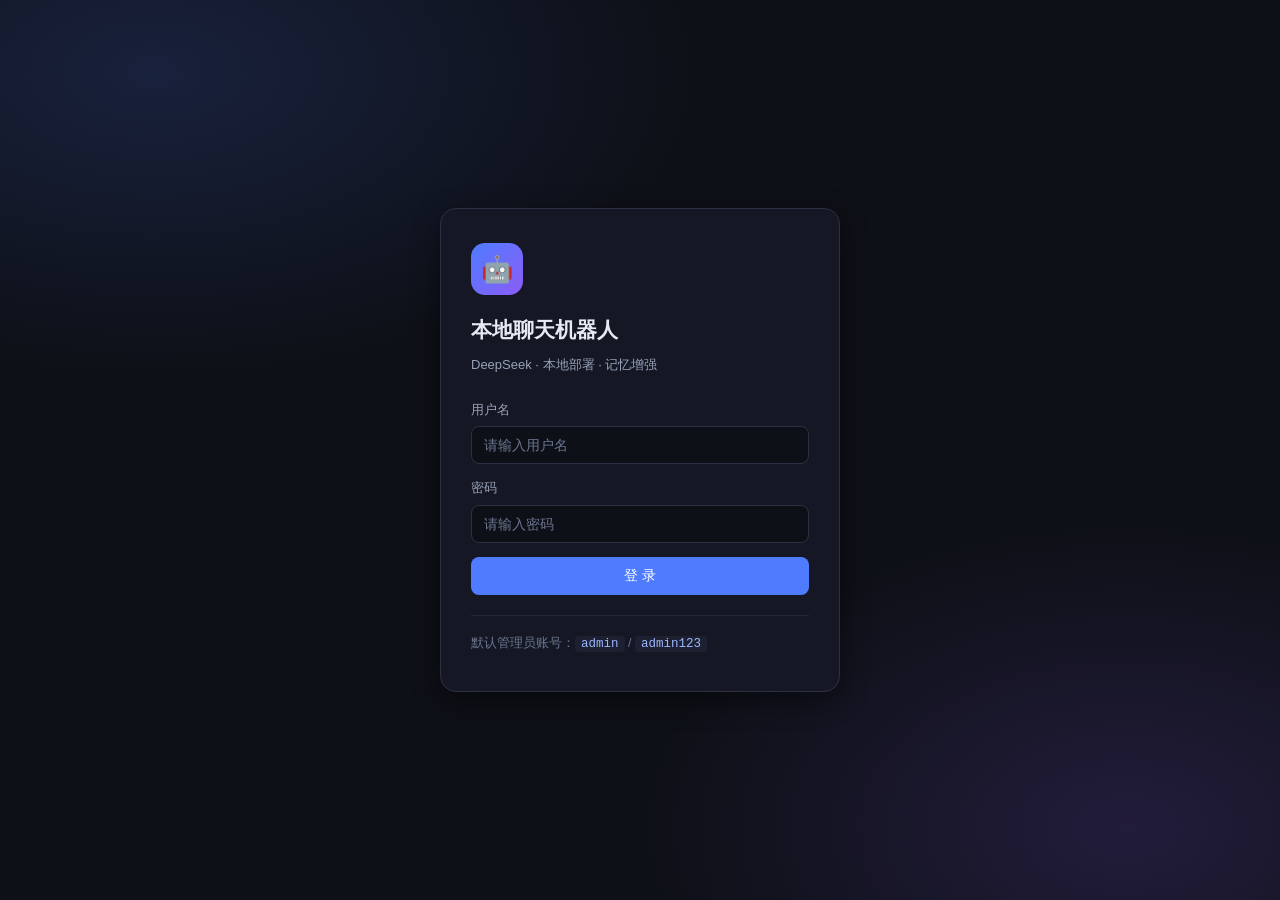
<file: frontend/index.html>
<!DOCTYPE html>
<html lang="zh-CN">
<head>
    <meta charset="UTF-8">
    <title>基于 DeepSeek 的本地聊天机器人</title>
    <script>
        // 已登录直接进聊天页，否则去登录页
        location.replace(localStorage.getItem('ds_token') ? 'chat.html' : 'login.html');
    </script>
</head>
<body></body>
</html>
</file>
<file: frontend/css/app.css>
/* ============================================================
   基于 DeepSeek 的本地聊天机器人 · 全局样式
   原生 CSS，不依赖任何前端框架
   ============================================================ */

:root {
    --bg: #0e1017;
    --bg-2: #151824;
    --bg-3: #1c2030;
    --bg-4: #232839;
    --border: #2b3145;
    --border-soft: #222739;

    --text: #e7eaf3;
    --text-dim: #98a1b8;
    --text-faint: #6b7590;

    --accent: #4f7cff;
    --accent-hover: #6a90ff;
    --accent-soft: rgba(79, 124, 255, 0.14);
    --violet: #8b5cf6;
    --success: #2ecc8f;
    --danger: #ff5f5f;
    --warn: #ffb020;

    --radius: 12px;
    --radius-sm: 8px;
    --shadow: 0 8px 28px rgba(0, 0, 0, 0.45);
    --font: "Segoe UI", "Microsoft YaHei", -apple-system, "PingFang SC", sans-serif;
    --mono: "Cascadia Code", "JetBrains Mono", Consolas, "Courier New", monospace;
}

* { box-sizing: border-box; margin: 0; padding: 0; }

html, body { height: 100%; }

body {
    font-family: var(--font);
    background: var(--bg);
    color: var(--text);
    font-size: 14px;
    line-height: 1.65;
    -webkit-font-smoothing: antialiased;
}

a { color: var(--accent); text-decoration: none; }
a:hover { text-decoration: underline; }

::-webkit-scrollbar { width: 8px; height: 8px; }
::-webkit-scrollbar-track { background: transparent; }
::-webkit-scrollbar-thumb { background: #333a52; border-radius: 4px; }
::-webkit-scrollbar-thumb:hover { background: #465072; }

/* ---------------- 通用控件 ---------------- */
.btn {
    display: inline-flex;
    align-items: center;
    justify-content: center;
    gap: 6px;
    padding: 9px 16px;
    border: 1px solid transparent;
    border-radius: var(--radius-sm);
    background: var(--accent);
    color: #fff;
    font-size: 14px;
    font-family: inherit;
    font-weight: 500;
    cursor: pointer;
    transition: background .15s, transform .1s, opacity .15s;
    white-space: nowrap;
}
.btn:hover { background: var(--accent-hover); }
.btn:active { transform: translateY(1px); }
.btn:disabled { opacity: .5; cursor: not-allowed; }

.btn-ghost {
    background: transparent;
    border-color: var(--border);
    color: var(--text-dim);
}
.btn-ghost:hover { background: var(--bg-3); color: var(--text); }

.btn-danger { background: transparent; border-color: rgba(255, 95, 95, .4); color: var(--danger); }
.btn-danger:hover { background: rgba(255, 95, 95, .12); }

.btn-sm { padding: 5px 10px; font-size: 12.5px; }
.btn-block { width: 100%; }

.input, .select, textarea.input {
    width: 100%;
    padding: 10px 12px;
    background: var(--bg);
    border: 1px solid var(--border);
    border-radius: var(--radius-sm);
    color: var(--text);
    font-size: 14px;
    font-family: inherit;
    outline: none;
    transition: border-color .15s, box-shadow .15s;
}
.input:focus, .select:focus, textarea.input:focus {
    border-color: var(--accent);
    box-shadow: 0 0 0 3px var(--accent-soft);
}
.input::placeholder { color: var(--text-faint); }

label.field { display: block; margin-bottom: 14px; }
label.field > span {
    display: block;
    margin-bottom: 6px;
    font-size: 12.5px;
    color: var(--text-dim);
    font-weight: 500;
}

/* ---------------- 提示条 ---------------- */
.alert {
    padding: 10px 14px;
    border-radius: var(--radius-sm);
    font-size: 13px;
    margin-bottom: 14px;
    border: 1px solid transparent;
}
.alert-error { background: rgba(255, 95, 95, .1); border-color: rgba(255, 95, 95, .35); color: #ff9a9a; }
.alert-success { background: rgba(46, 204, 143, .1); border-color: rgba(46, 204, 143, .35); color: #6ee7b0; }
.alert-info { background: var(--accent-soft); border-color: rgba(79, 124, 255, .35); color: #9db6ff; }
.hidden { display: none !important; }

/* ---------------- 登录页 ---------------- */
.login-wrap {
    min-height: 100vh;
    display: flex;
    align-items: center;
    justify-content: center;
    padding: 24px;
    background:
        radial-gradient(900px 500px at 12% 8%, rgba(79, 124, 255, .16), transparent 60%),
        radial-gradient(800px 500px at 88% 92%, rgba(139, 92, 246, .16), transparent 60%),
        var(--bg);
}
.login-card {
    width: 100%;
    max-width: 400px;
    background: var(--bg-2);
    border: 1px solid var(--border);
    border-radius: 16px;
    padding: 34px 30px;
    box-shadow: var(--shadow);
}
.login-logo {
    width: 52px; height: 52px;
    border-radius: 14px;
    background: linear-gradient(135deg, var(--accent), var(--violet));
    display: flex; align-items: center; justify-content: center;
    font-size: 26px; margin-bottom: 18px;
}
.login-card h1 { font-size: 21px; margin-bottom: 6px; }
.login-card .sub { color: var(--text-dim); font-size: 13px; margin-bottom: 24px; }
.login-foot {
    margin-top: 20px; padding-top: 16px;
    border-top: 1px solid var(--border-soft);
    font-size: 12.5px; color: var(--text-faint); line-height: 1.9;
}
.login-foot code {
    font-family: var(--mono);
    background: var(--bg-3);
    padding: 1px 6px; border-radius: 4px;
    color: #9db6ff;
}

/* ---------------- 应用整体布局 ---------------- */
.app { display: flex; height: 100vh; overflow: hidden; }

.sidebar {
    width: 268px;
    flex-shrink: 0;
    background: var(--bg-2);
    border-right: 1px solid var(--border);
    display: flex;
    flex-direction: column;
}
.sidebar-head { padding: 16px; border-bottom: 1px solid var(--border-soft); }
.brand { display: flex; align-items: center; gap: 10px; margin-bottom: 14px; }
.brand-logo {
    width: 34px; height: 34px; border-radius: 10px;
    background: linear-gradient(135deg, var(--accent), var(--violet));
    display: flex; align-items: center; justify-content: center;
    font-size: 17px; flex-shrink: 0;
}
.brand-text b { display: block; font-size: 14px; }
.brand-text small { color: var(--text-faint); font-size: 11.5px; }

.conv-list { flex: 1; overflow-y: auto; padding: 10px; }
.conv-item {
    display: flex; align-items: center; gap: 8px;
    padding: 9px 11px; margin-bottom: 3px;
    border-radius: var(--radius-sm);
    cursor: pointer;
    color: var(--text-dim);
    font-size: 13px;
    transition: background .12s, color .12s;
}
.conv-item:hover { background: var(--bg-3); color: var(--text); }
.conv-item.active { background: var(--accent-soft); color: #b9cbff; }
.conv-item .title {
    flex: 1; overflow: hidden; text-overflow: ellipsis; white-space: nowrap;
}
.conv-item .del {
    opacity: 0; border: none; background: none; color: var(--text-faint);
    cursor: pointer; font-size: 15px; line-height: 1; padding: 2px 4px; border-radius: 4px;
}
.conv-item:hover .del { opacity: 1; }
.conv-item .del:hover { color: var(--danger); background: rgba(255, 95, 95, .12); }

.sidebar-foot { padding: 12px; border-top: 1px solid var(--border-soft); }
.user-box {
    display: flex; align-items: center; gap: 9px;
    padding: 8px 10px; border-radius: var(--radius-sm);
    background: var(--bg-3); margin-bottom: 9px;
}
.avatar {
    width: 30px; height: 30px; border-radius: 50%;
    background: linear-gradient(135deg, var(--accent), var(--violet));
    display: flex; align-items: center; justify-content: center;
    font-size: 13px; font-weight: 600; color: #fff; flex-shrink: 0;
}
.user-box .info { overflow: hidden; }
.user-box .info b { display: block; font-size: 13px; }
.user-box .info small { color: var(--text-faint); font-size: 11px; }

/* ---------------- 主区域 ---------------- */
.main { flex: 1; display: flex; flex-direction: column; min-width: 0; }

.topbar {
    height: 54px; flex-shrink: 0;
    display: flex; align-items: center; gap: 12px;
    padding: 0 18px;
    border-bottom: 1px solid var(--border);
    background: var(--bg-2);
}
.topbar h2 {
    font-size: 14.5px; font-weight: 600;
    flex: 1; overflow: hidden; text-overflow: ellipsis; white-space: nowrap;
}
.badge {
    font-size: 11px; padding: 2px 8px; border-radius: 20px;
    background: var(--bg-3); color: var(--text-dim); border: 1px solid var(--border);
}
.badge.ok { color: #6ee7b0; border-color: rgba(46, 204, 143, .4); background: rgba(46, 204, 143, .1); }
.badge.warn { color: #ffd08a; border-color: rgba(255, 176, 32, .4); background: rgba(255, 176, 32, .1); }

/* ---------------- 消息区 ---------------- */
.messages { flex: 1; overflow-y: auto; padding: 24px 0; }
.msg-row { max-width: 860px; margin: 0 auto 22px; padding: 0 22px; display: flex; gap: 12px; }
.msg-row.user { flex-direction: row-reverse; }

.msg-avatar {
    width: 32px; height: 32px; border-radius: 9px; flex-shrink: 0;
    display: flex; align-items: center; justify-content: center;
    font-size: 14px; font-weight: 600;
}
.msg-row.user .msg-avatar { background: var(--bg-4); color: var(--text-dim); }
.msg-row.ai .msg-avatar { background: linear-gradient(135deg, var(--accent), var(--violet)); color: #fff; }

.bubble {
    padding: 11px 15px;
    border-radius: var(--radius);
    max-width: calc(100% - 60px);
    overflow-wrap: break-word;
    word-break: break-word;
}
.msg-row.user .bubble {
    background: var(--accent);
    color: #fff;
    border-top-right-radius: 3px;
    white-space: pre-wrap;
}
.msg-row.ai .bubble {
    background: var(--bg-2);
    border: 1px solid var(--border);
    border-top-left-radius: 3px;
}

/* Markdown 排版 */
.bubble p { margin-bottom: 9px; }
.bubble p:last-child { margin-bottom: 0; }
.bubble h1, .bubble h2, .bubble h3 { margin: 14px 0 8px; font-size: 15.5px; }
.bubble h1:first-child, .bubble h2:first-child, .bubble h3:first-child { margin-top: 0; }
.bubble ul, .bubble ol { margin: 6px 0 10px 20px; }
.bubble li { margin-bottom: 3px; }
.bubble code {
    font-family: var(--mono); font-size: 12.5px;
    background: var(--bg-4); padding: 1.5px 6px; border-radius: 4px; color: #9db6ff;
}
.bubble pre {
    background: #0a0c12; border: 1px solid var(--border);
    border-radius: var(--radius-sm); padding: 12px 14px;
    overflow-x: auto; margin: 10px 0;
}
.bubble pre code { background: none; padding: 0; color: #c8d3e8; font-size: 12.5px; line-height: 1.6; }
.bubble blockquote {
    border-left: 3px solid var(--accent); padding-left: 12px;
    color: var(--text-dim); margin: 10px 0;
}
.bubble strong { color: #fff; font-weight: 600; }
.bubble hr { border: none; border-top: 1px solid var(--border); margin: 12px 0; }

/* 思考链折叠块 */
.thinking {
    margin-bottom: 10px;
    border: 1px dashed #3a4260;
    border-radius: var(--radius-sm);
    background: rgba(139, 92, 246, .07);
    overflow: hidden;
}
.thinking summary {
    cursor: pointer; padding: 7px 12px;
    font-size: 12.5px; color: #b6a6ff;
    user-select: none; list-style: none;
}
.thinking summary::-webkit-details-marker { display: none; }
.thinking summary::before { content: "▸ "; }
.thinking[open] summary::before { content: "▾ "; }
.thinking .body {
    padding: 0 12px 11px;
    font-size: 12.5px; color: var(--text-dim);
    white-space: pre-wrap; max-height: 320px; overflow-y: auto;
    border-top: 1px solid #2f3550; padding-top: 9px;
}

.cursor {
    display: inline-block; width: 7px; height: 15px;
    background: var(--accent); vertical-align: text-bottom;
    animation: blink 1s steps(2) infinite; border-radius: 1px;
}
@keyframes blink { 0%, 50% { opacity: 1; } 50.01%, 100% { opacity: 0; } }

/* ---------------- 输入区 ---------------- */
.composer { flex-shrink: 0; border-top: 1px solid var(--border); background: var(--bg-2); padding: 14px 22px 16px; }
.composer-inner { max-width: 860px; margin: 0 auto; }
.composer-box {
    display: flex; align-items: flex-end; gap: 10px;
    background: var(--bg); border: 1px solid var(--border);
    border-radius: var(--radius); padding: 9px 9px 9px 14px;
    transition: border-color .15s, box-shadow .15s;
}
.composer-box:focus-within { border-color: var(--accent); box-shadow: 0 0 0 3px var(--accent-soft); }
.composer textarea {
    flex: 1; background: none; border: none; outline: none; resize: none;
    color: var(--text); font-family: inherit; font-size: 14px;
    line-height: 1.6; max-height: 160px; padding: 5px 0;
}
.composer textarea::placeholder { color: var(--text-faint); }
.composer-tip {
    display: flex; justify-content: space-between;
    margin-top: 8px; font-size: 11.5px; color: var(--text-faint);
}

/* ---------------- 弹窗 ---------------- */
.modal-mask {
    position: fixed; inset: 0; background: rgba(0, 0, 0, .65);
    display: flex; align-items: center; justify-content: center;
    padding: 20px; z-index: 100; backdrop-filter: blur(3px);
}
.modal {
    background: var(--bg-2); border: 1px solid var(--border);
    border-radius: 14px; padding: 24px; width: 100%; max-width: 430px;
    box-shadow: var(--shadow); max-height: 88vh; overflow-y: auto;
}
.modal h3 { font-size: 16px; margin-bottom: 18px; }
.modal-actions { display: flex; justify-content: flex-end; gap: 10px; margin-top: 20px; }

/* ---------------- 管理页 ---------------- */
.page { max-width: 1180px; margin: 0 auto; padding: 26px 24px 60px; }
.page-head { display: flex; align-items: center; gap: 14px; margin-bottom: 22px; flex-wrap: wrap; }
.page-head h1 { font-size: 20px; }
.page-head .spacer { flex: 1; }

.stats { display: grid; grid-template-columns: repeat(auto-fit, minmax(150px, 1fr)); gap: 14px; margin-bottom: 22px; }
.stat-card {
    background: var(--bg-2); border: 1px solid var(--border);
    border-radius: var(--radius); padding: 16px 18px;
}
.stat-card .num { font-size: 26px; font-weight: 700; line-height: 1.3; }
.stat-card .lbl { font-size: 12.5px; color: var(--text-dim); }
.stat-card.accent .num { color: #9db6ff; }
.stat-card.green .num { color: #6ee7b0; }
.stat-card.red .num { color: #ff9a9a; }

.toolbar { display: flex; gap: 10px; margin-bottom: 16px; flex-wrap: wrap; align-items: center; }
.toolbar .input, .toolbar .select { width: auto; min-width: 170px; }

.card {
    background: var(--bg-2); border: 1px solid var(--border);
    border-radius: var(--radius); overflow: hidden;
}
table { width: 100%; border-collapse: collapse; }
th, td { padding: 11px 14px; text-align: left; font-size: 13px; border-bottom: 1px solid var(--border-soft); }
th {
    background: var(--bg-3); color: var(--text-dim);
    font-weight: 600; font-size: 12px;
    letter-spacing: .4px; text-transform: uppercase;
}
tbody tr:last-child td { border-bottom: none; }
tbody tr:hover { background: rgba(79, 124, 255, .05); }
td.actions { white-space: nowrap; }
td.actions .btn { margin-right: 5px; }

.pill {
    display: inline-block; padding: 2px 9px; border-radius: 20px;
    font-size: 11.5px; font-weight: 500;
}
.pill-on { background: rgba(46, 204, 143, .14); color: #6ee7b0; }
.pill-off { background: rgba(255, 95, 95, .14); color: #ff9a9a; }
.pill-admin { background: rgba(139, 92, 246, .16); color: #b6a6ff; }
.pill-user { background: var(--bg-4); color: var(--text-dim); }

.empty { padding: 50px 20px; text-align: center; color: var(--text-faint); font-size: 13px; }

/* ---------------- 记忆状态面板 ---------------- */
.mem-panel { max-width: 430px; }
.mem-grid { display: grid; grid-template-columns: 1fr 1fr; gap: 12px; margin-bottom: 16px; }
.mem-item { background: var(--bg-3); border-radius: var(--radius-sm); padding: 11px 13px; }
.mem-item .v { font-size: 19px; font-weight: 700; color: #9db6ff; }
.mem-item .k { font-size: 11.5px; color: var(--text-dim); }
.mem-summary {
    background: var(--bg); border: 1px solid var(--border);
    border-radius: var(--radius-sm); padding: 12px;
    font-size: 12.5px; color: var(--text-dim);
    max-height: 240px; overflow-y: auto; white-space: pre-wrap; line-height: 1.7;
}

@media (max-width: 760px) {
    .sidebar { position: fixed; left: 0; top: 0; bottom: 0; z-index: 60; transform: translateX(-100%); transition: transform .2s; }
    .sidebar.open { transform: none; }
    .msg-row { padding: 0 14px; }
    .composer { padding: 12px 14px; }
}
</file>
